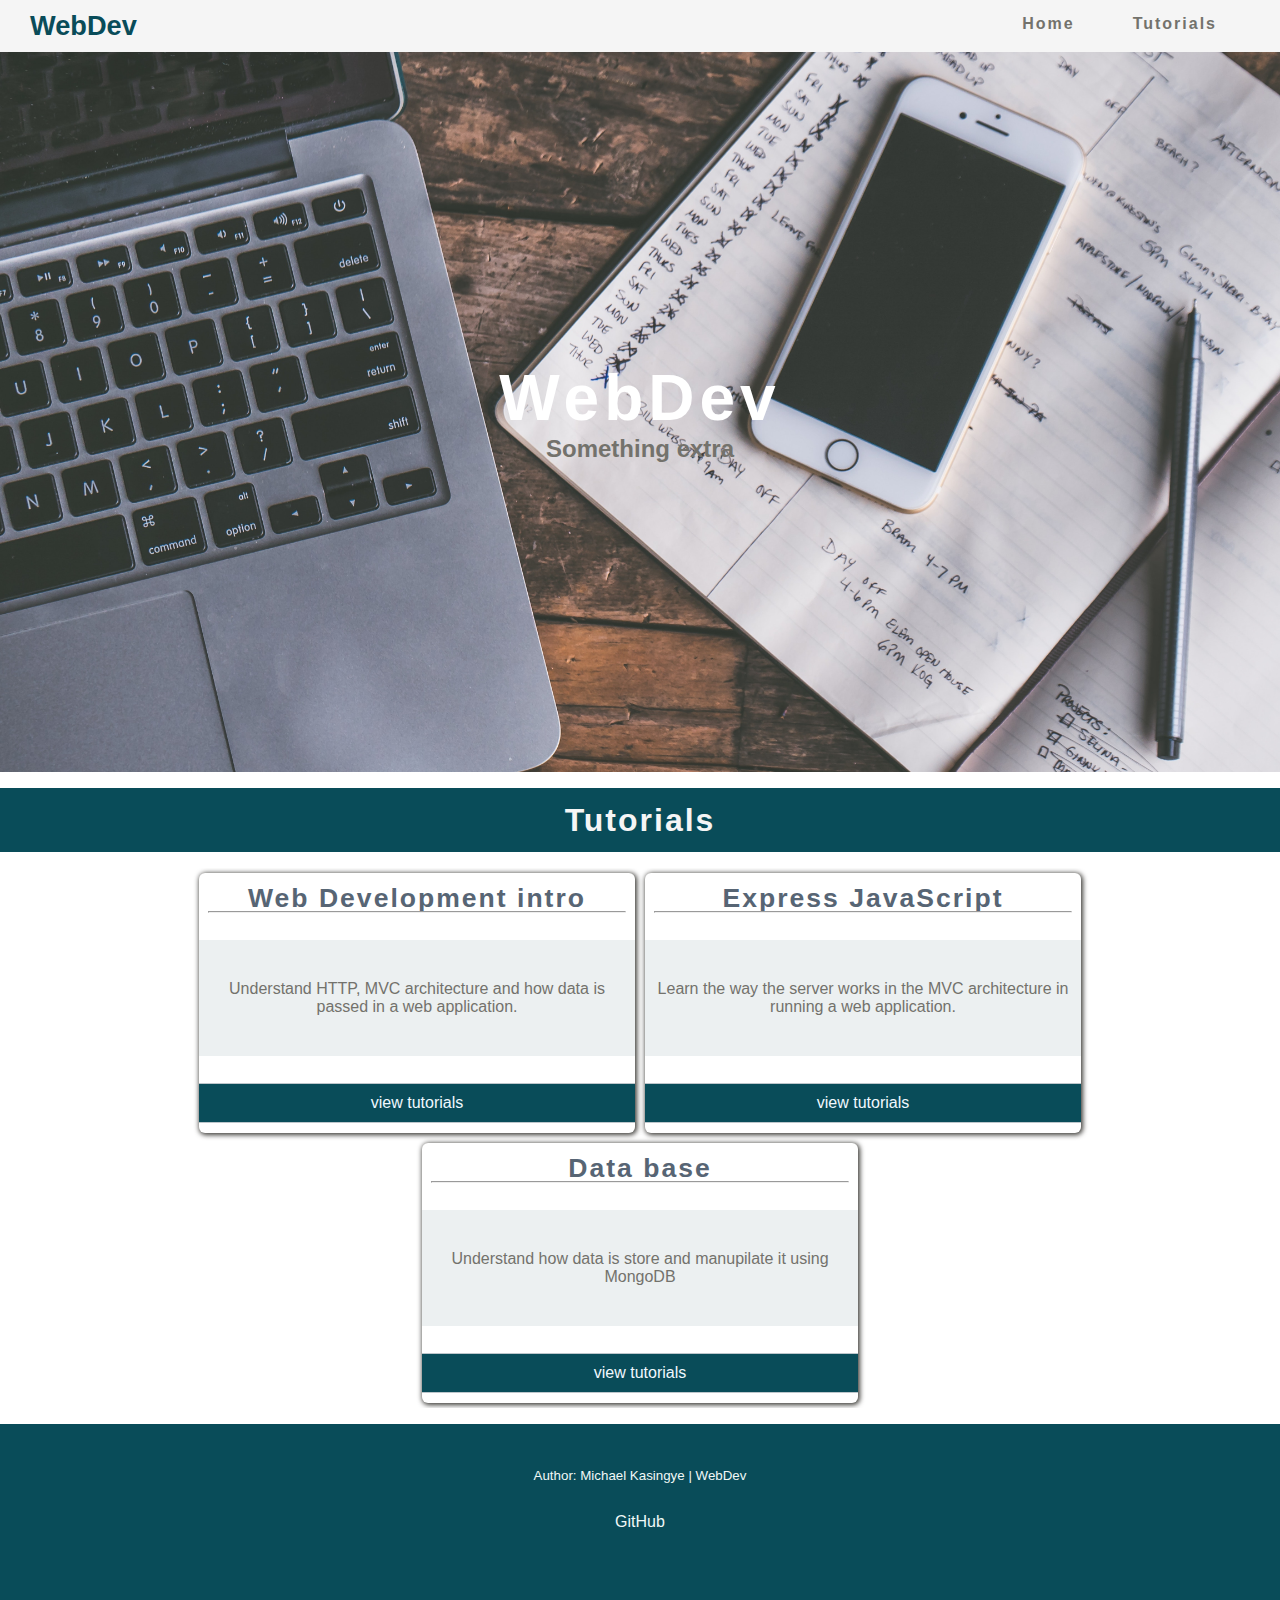
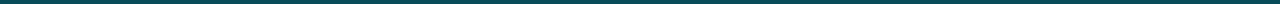
<file: index.html>
<!DOCTYPE html>
<html lang="en">
<head>
    <meta charset="UTF-8">

    <meta name="keywords" content="Tutorial, Online Course, MERN stack, Node js">
  <meta name="author" content="Michael Kasingye">
  <meta name="title" content="WebDev">
  <meta name="description" content=" MERN stack free You Tube tutorials">
  <meta name="viewport" content="width=device-width, initial-scale=1">

  <meta property="og:title" content="WebDev">
  <meta property="og:type" content="website">
  <meta property="og:url" content="https://tutorialwebdev.netlify.app/index.html">
  <meta property="og:image" content="https://i.pinimg.com/originals/98/d4/3c/98d43ca39e0699085801432a5be6594c.png">
  <meta property="og:description" content=" MERN stack free You Tube tutorials." />

<meta property="twitter:card" content="Web Developer">
<meta property="twitter:url" content="https://tutorialwebdev.netlify.app/index.html">
<meta property="twitter:title" content="WebDev">
<meta property="twitter:description" content=" MERN stack free You Tube tutorials.">
<meta property="twitter:image" content="https://i.pinimg.com/originals/98/d4/3c/98d43ca39e0699085801432a5be6594c.png">

<link rel="icon" href="webdevPic.jpg">

    <link rel="stylesheet" type="text/css" href="style/main.css" />
    <!-- <script type="module" src="data/index.js"></script> -->
    <title>WebDev</title>
</head>
<body>
   <div class="page">
    <nav class="navbar">
        <div class="logo"><a href="#">WebDev</a></div>
        <div class="nav_menu">
            <ul class="nav_menu_group">
              <li class="nav_menu_list"><a href="#">Home</a></li>
              <li class="nav_menu_list"><a href="#tutorials">Tutorials</a></li>
            </ul>
          </div>
    </nav>
    <header>
        <div class="welcome_section">
          <div class="welcome_section_heading">
            <h1>WebDev</h1>
          </div>
          <span class="welcome_section_introduction">
            <h2>
                Something extra
            </h2>
          </span>
        </div>
        </header>

        <!-- projects -->
        <section id="tutorials" class="tutorials">
        <h3>Tutorials</h3>
        <!-- <hr /> -->
        <div class="tutorials_group">

            <article class="tutorial_tile">
                <div href="#" class="tutorial_tile_title">
                    <h5 >HTTPS</h5>
                </div>
                <hr>
                  <div class="project_info">
                    <p>understand how the servers communicate with Each other</p>
                  </div>
                
                  <a href="/pages/intro.html" class="button">
                        <p >view tutorials</p>
                  </a>
              </article>
            </div>
        </section>

        <footer class="footer">
            <span class="footer_links">
              <!-- <hr /> -->
              <small>
                <a href="https://michaelkasingye.netlify.app/" target="_blank">Author: Michael Kasingye</a>
                <a href="#" > |   WebDev </a>
              </small>
              
            </span>
            <span class="contact-links">
              <a id="profile-link" href="https://github.com/MichaelKasingye/onlineTutorial" target="_blank">GitHub</a>
            </span>
          </footer>
   </div>
   <script src="js/main.js"></script>
</body>
</html>
</file>
<file: style/main.css>
@import url("./mediaQuery.css");
html {
    scroll-behavior: smooth;
  }
*{
    margin: 0;
    padding: 0;
    font-family: Arial, "Helvetica Neue", Helvetica, sans-serif;
}
@import url("https://fonts.googleapis.com/css2?family=Raleway:wght@100;200;400&display=swap");

li {
    list-style: none;
  }
  a {
    text-decoration: none;
  }
.page{
    margin: auto auto;
    max-width: 1900px;
}
.logo {
    display: flex;
    padding: 10px;
    margin-left: 20px;
   
  }
  .logo a {
    font-weight: bold;
    font-size: 1.7rem;
    /* border: 2px solid whitesmoke; */
    border-radius: 5px;
    /* background-color: whitesmoke; */
    color:#094C59;
    font-family: arial;
    /* letter-spacing: 5px; */
  }
.navbar {
    position: sticky;
    top: 0;
    width: 100%;
    display: flex;
    justify-content: space-between;
    background-color: whitesmoke;
  }
  .nav_menu_group{
    display: flex;
    margin: 10px;
  }
  .nav_menu_list{
      /* font-weight: 500; */
    color:#73726C;
    margin-right: 3rem;
    padding: 5px;
    letter-spacing: 2px;
  }
  .nav_menu_list a{
    font-weight:bold;
  color:#73726C;
}
.nav_menu_list a:hover{
  color:#094C59;
}
.nav_menu_list a:active{
    color:#ECF0F1;
  }
/* HERO */
header {
    /* position: absolute; */
      font-family: "Raleway", sans-serif;
      height: 80vh;
      background: url("../imgs/learn3.jpg") no-repeat center center / cover;
    }
.welcome_section {
    display: flex;
    flex-direction: column;
    justify-content: center;
    align-items: center;
    height: 80vh;
    padding: 0 3rem;
    object-fit: contain;
  }
  .welcome_section_heading{
    font-size: 2rem;
    font-weight: bold;
    color: white;
    letter-spacing: 5px;
    
  }
  .welcome_section_introduction{
    font-size: 1rem;
    color:#73726C;

    /* border-bottom: 1px solid; */
  }

  /* Tutorials */
  .tutorials {
    display: flex;
    flex-direction: column;
    justify-content: center;
    align-items: center;
    padding:1rem 0 1rem 0 ;
    margin: 0;
  }

  .tutorials h3{
    display: flex;
    justify-content: center;
    align-items: center;
      background-color: #094C59;
      width: 100%;
      text-align: center;
      color: whitesmoke;
      height: 4rem;
      letter-spacing: 2px;
      font-weight: bold;
      font-size: 2rem;
      margin-bottom: 1rem;
  }
  .tutorials_group{
    /* margin-top: 1rem;
    height: 80%;
    display: grid;
    grid-template-columns: repeat(3, 1fr);
    grid-gap: 1rem; */
    display: flex;
    justify-content: center;
    align-items: center;
    flex-wrap: wrap;
    overflow: hidden;
  }
  .tutorials_detail_group{
    display: flex;
    justify-content: center;
    align-items: center;
    flex-wrap: wrap;
    overflow: hidden;
  }
  .tutorial_tile {
      /* border: 1px solid black; */
    overflow: hidden;
    border-radius: 6px;
    display: flex;
    justify-content: space-between;
    align-items: center;
    flex-direction: column;
    /* flex-wrap: wrap; */
    /* object-fit: contain; */
    padding: 10px;
    margin: 5px;
    max-width: 26rem;
    height: 15rem;
    box-shadow: 1px 1px 5px 1px #3C3B37;
    /* box-shadow: ; */
  }
  /* .tutorial_tile_body{
    display: flex;
    flex-direction: column;
    justify-content: space-between;
  } */
  .tutorial_tile_title{
      text-align: center;
      /* color: whitesmoke; */
      letter-spacing: 2px;
      /* font-weight: bold; */
      font-size: 2rem;
      /* border: 1px solid black; */
        height: 1px;
        /* color: #3C3B37; */
        color: #576574;
  }
  .project_info{
    text-align: center;
    padding: 10px;
    width: 100%;
    background-color:#ecf0f1;
    height: 40%;
    /* border: 1px solid black; */
    color: #73726C;
    margin: 0;
    /* margin-bottom: 1rem; */
    display: flex;
    flex-direction: column;
    justify-content: center;
    align-items: center;
  }
  .tutorial_tile_bgcolor{
      background-color: black;
      padding: 10px;
      color: #F5F5F5;
      width: 100%;
      height: 100%;
  }
  .project_video{
    width: 100%;
  }
  .project_video_frame{
    object-fit: contain;
    width:100%;
    height: 100%;
    margin: 0;
  }
  .project_desc{
    padding: 10px;
    font-size: 0.8rem;
  }
  hr{
      width: 100%;
  }
  .button{
    border: 1px solid#BDC6CB;
    width: 100%;
    text-align: center;
    padding: 10px;
    background-color:#094C59;
    color: aliceblue;
  }
  .button:hover{
    border: 1px solid  aliceblue;
    background-color:aliceblue;
    color: #094C59;
  }
  .button:active{
    border: 1px solid  aliceblue;
    background-color:aliceblue;
    color: #73726C;
  }
  /* FOOTER */
  .footer {
    text-align: center;
    height: 20vh;
    display: flex;
    justify-content: center;
    align-items: center;
    flex-direction: column;
    background-color: #094C59;
  color: #F0F8F7;
  }
  .footer a {
    color: #F0F8F7;
  }
  
  .footer span{
    margin-bottom: 30px;
  }
  .footer_links{
    display: flex;
    justify-content: center;
    align-items: center;
  }
</file>
